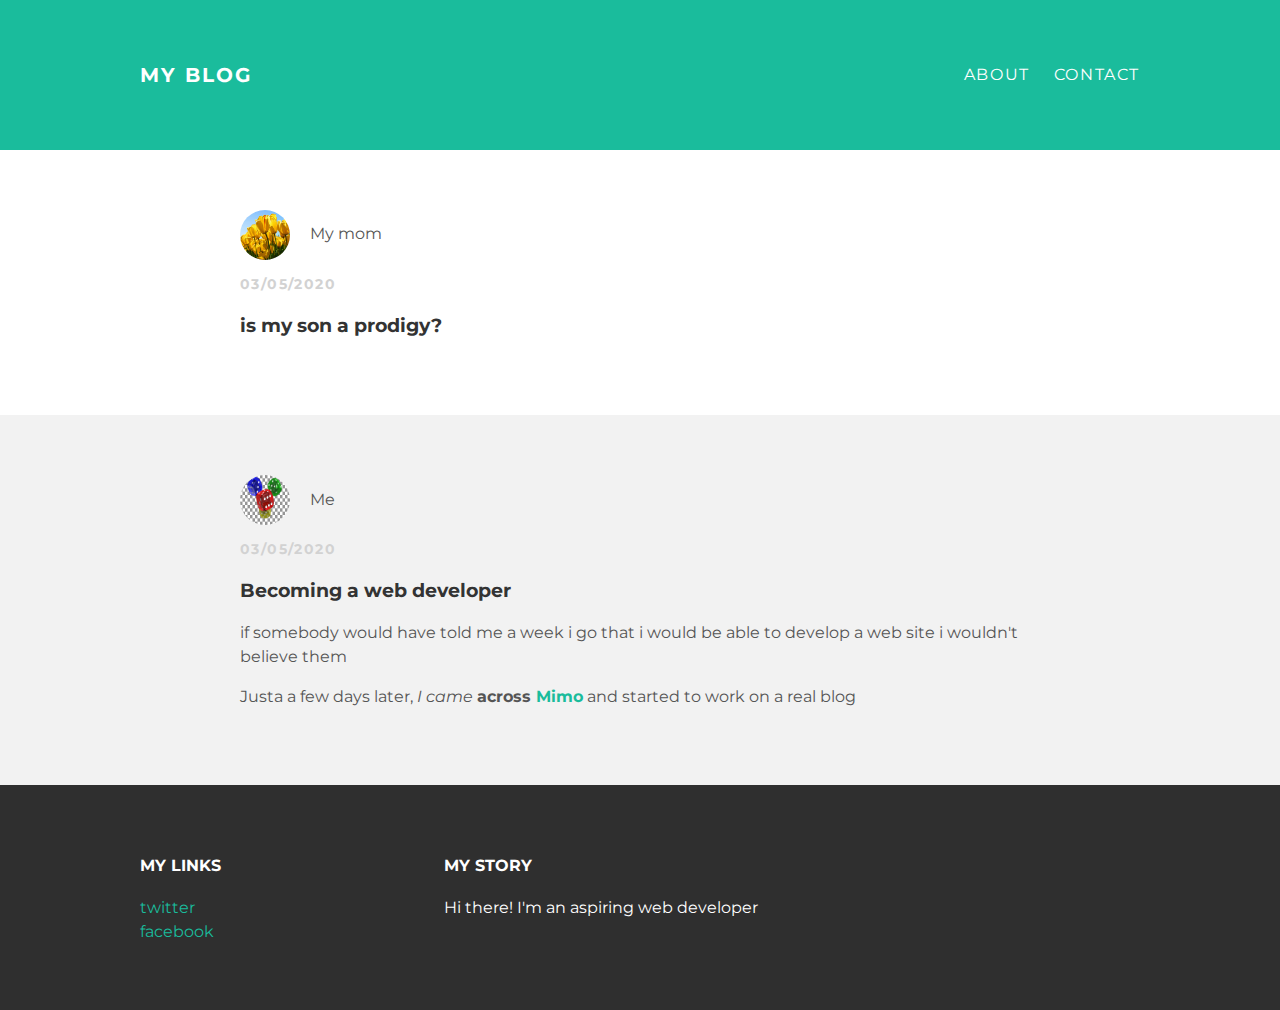
<file: index.html>
<!DOCTYPE html>
<html>
<head>
	<title>my blog</title>
	<link rel="stylesheet" type="text/css" href="style.css">
</head>
<body>
<div id="header">
	<div class="container">
	<a id="header-title" href="index.html.html">My blog</a>
	<ul id="header-nav">
		<li><a href="about.html">About</a></li>
		<li><a href="mailto:alessandro.leon_2009@libero.it">Contact</a></li>
	</ul>
    </div>
</div>
<div id="content">
 <div class="post-container">
  <div class="post">
   <div class="post-author"><img src="Tulips.png" alt="mom">
 		<span>My mom</span>
 	    </div>
 	<p class="post-date">03/05/2020</p>
 	<h3 class="post-title">is my son a prodigy?</h3>
  </div>
 </div>
 <div class="post-container">
  <div class="post">
   <div class="post-author"><img src="dado.png" alt="dado">
 		<span>Me</span>
 	    </div>
 	<p class="post-date">03/05/2020</p>
 	<h3 class="post-title">Becoming a web developer</h3>
 	<div class="post-content">
 		<p>if somebody would have told me a week i go that i would be able to develop a web site i wouldn't believe them</p>
 		<p>Justa a few days later, <em>I came</em> <strong>across <a href="https://getmimo.com">Mimo</a></strong> and started to work on a real blog</p>
    </div>
  </div>
</div>
</div>  
<div id="footer">
<div class="container">
<div class="column">
	<h4>My Links</h4>
	<p>
		<a href="">twitter</a>
		<br>
		<a href="">facebook</a>
	</p>
</div>
<div class="column">
	<h4>My Story</h4>
	<p>Hi there! I'm an aspiring web developer</p>
</div>
</div>
</div>
</body>
</html>
</file>
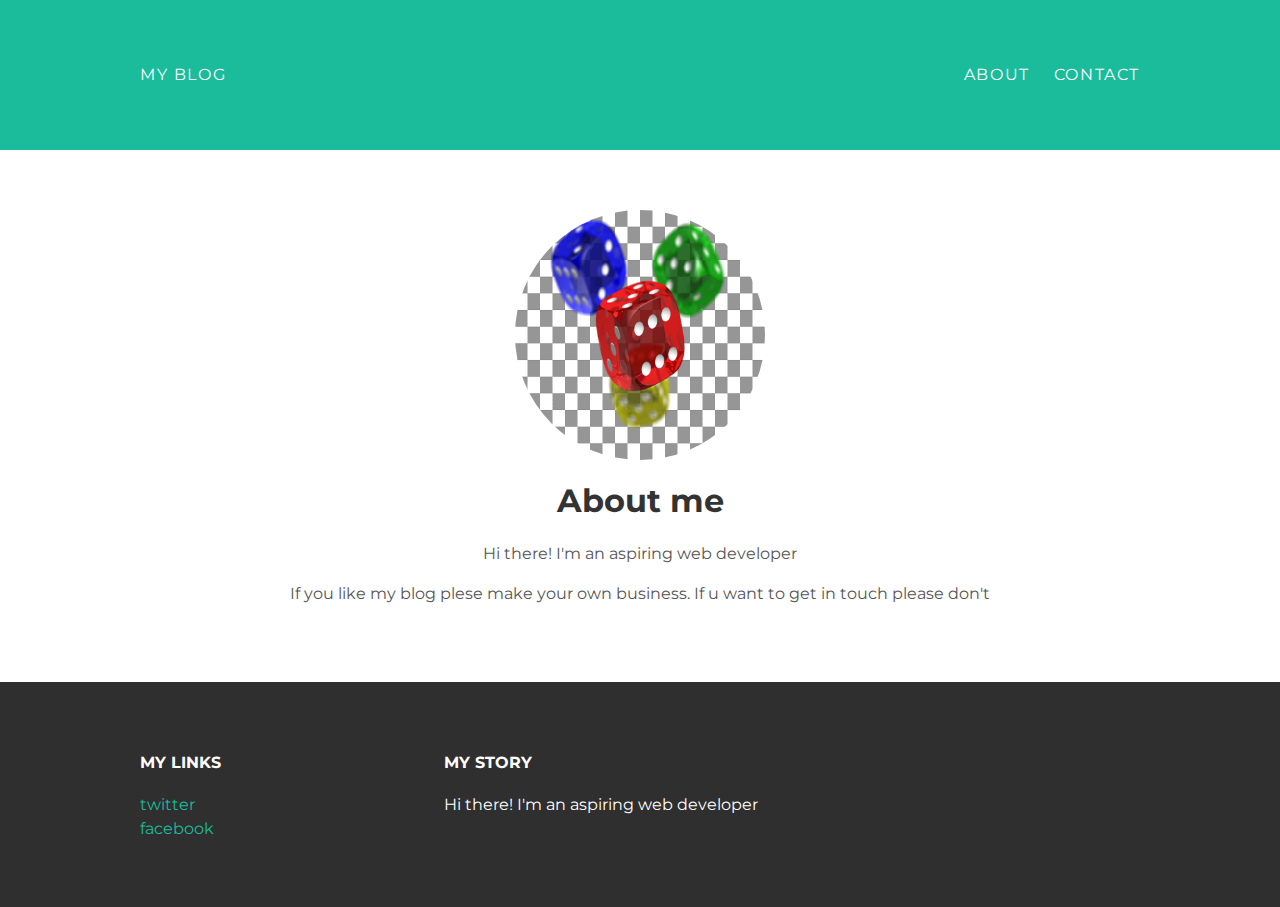
<file: about.html>
<!DOCTYPE html>
<html>
<head>
	<title>my blog</title>
	<link rel="stylesheet" type="text/css" href="style.css">
</head>
<body>
<div id="header">
<div class="container">
	<a href="index.html">My blog</a>
	<ul id="header-nav">
		<li><a href="about.html">About</a></li>
		<li><a href="mailto:alessandro.leon_2009@libero.it">Contact</a></li>
	</ul>
</div>
</div>
<div id="content">
 <div class="container">
 <div class="about">
 	<div class="about-author">
 		<img src="dado.png" alt="dado">
 	</div>
 	<h1 class="about-title">About me</h1>
 	<div class="about-content">
 		<p>Hi there! I'm an aspiring web developer</p>
 		<p>If you like my blog plese make your own business. If u want to get in touch please don't</p>
 	</div>
 	</div>
 </div>
</div>
<div id="footer">
<div class="container">
<div class="column">
	<h4>My Links</h4>
	<p>
		<a href="">twitter</a>
		<br>
		<a href="">facebook</a>
	</p>
</div>
<div class="column">
	<h4>My Story</h4>
	<p>Hi there! I'm an aspiring web developer</p>
</div>
</div>
</div>
</body>
</html>
</file>
<file: style.css>
@import url(http://fonts.googleapis.com/css?family=Montserrat:400,700);

body {
 color: #555;
 margin: 0;

 font-family: 'Montserrat' , sans-serif;
}

#header {
 background-color: #1abc9c;
 height: 150px;
 line-height: 150px;
}

#header a {
 color: white;
 text-decoration: none;
 text-transform: uppercase;
 letter-spacing: 0.1em;
}

#header a:hover {
 color: #222;
}

#header-title {
 display: block;
 float: left;
 font-size: 20px;
 font-weight: bold;
}

#header-nav {
 display: block;
 float: right;
 margin-top: 0;
}

#header-nav li {
 display: inline;
 padding-left: 20px;
}

.container {
 max-width: 1000px;
 margin: 0 auto;
}


.post, .about {
 max-width: 800px;
 margin: 0 auto;
 padding: 60px 0;
}

.post-author img {
 width: 50px;
 height: 50px;
 vertical-align: middle;
 border-radius: 50px;
}

.post-author span {
 margin-left: 16px;
}

.post-date {
 color: #D2D2D2;

 font-size: 14px;
 font-weight: bold;

 text-transform: uppercase;
 letter-spacing: 0.1em;
}

h1, h2, h3, h4 {
 color: #333;
}

p {
 line-height: 1.5;
}


#footer {
 background-color: #2f2f2f;
 padding: 50px 0;
}

.column {
 min-width: 300px;
 display: inline-block;
 vertical-align: top;
}

#footer h4 {
 color: white;
 text-transform: uppercase;
 letter-spacing: 0-1em;
}

#footer p {
 color: white;
}

a {
color: #1abc9c;
text-decoration: none;
}

a:hover {
color: #F6A623;
}

.about-author img {
 width: 250px;
 height: 250px;
 border-radius: 250px;
 display: block;
 margin-left: auto;
 margin-right: auto;
}

.post-container:nth-child(even) {
background-color: #f2f2f2;
}

.about {
 text-align: center;
}
</file>
